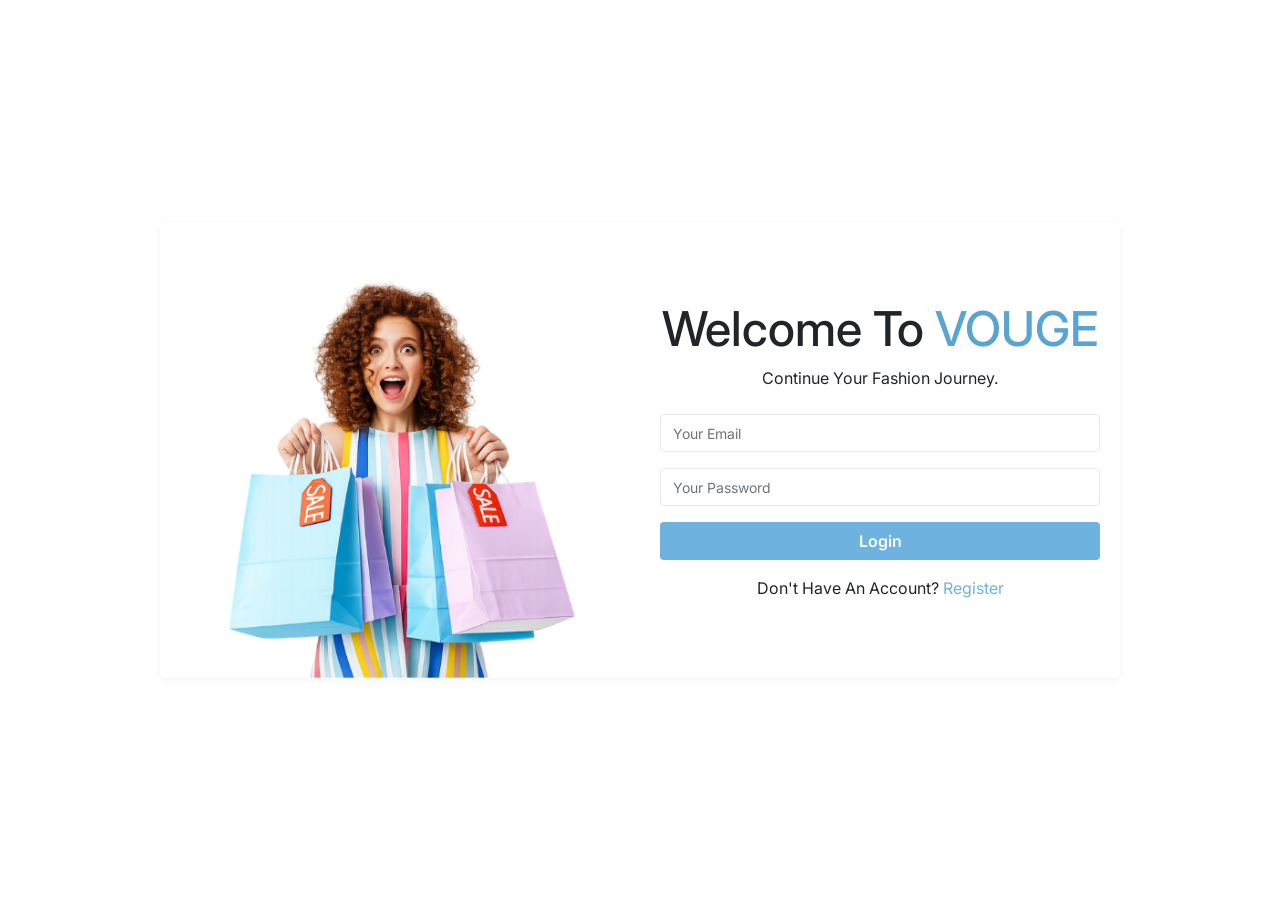
<file: login.html>
<!DOCTYPE html>
<html lang="en">
    <head>
        <meta charset="UTF-8">
        <meta name="viewport" content="width=device-width, initial-scale=1.0">
        <title>Login</title>
        <link rel="shortcut icon" href="images/shopping-bag.png" type="image/x-icon">
        <link rel="stylesheet" href="css/bootstrap.min.css">
        <link rel="stylesheet" href="css/all.min.css">
        <link rel="stylesheet" href="css/style.css">
        <link rel="preconnect" href="https://fonts.googleapis.com">
        <link rel="preconnect" href="https://fonts.gstatic.com" crossorigin>
        <link href="https://fonts.googleapis.com/css2?family=Inter:ital,opsz,wght@0,14..32,100..900;1,14..32,100..900&display=swap" rel="stylesheet">
    </head>
    <body>
        <section class="box w-75 m-auto rounded-3">
            <div class="container">
                <div class="row align-items-center">
                    <div class="col-md-6">
                        <div class="image-box">
                            <img src="images/shopping-image.png" class="img-fluid w-100" alt="shopping-image">
                        </div>
                    </div>
                    <div class="col-md-6">
                        <div class="form-box p-2 text-center text-capitalize mt-3">
                            <h2>Welcome to <span>VOUGE</span></h2>
                            <p class="mb-4">Continue your fashion journey.</p>
                            <div class="mb-3">
                                <input type="email" class="form-control" id="inputEmail" placeholder="Your Email">
                            </div>
                            <div class="mb-3">
                                <input type="password" class="form-control" id="inputPassword" placeholder="Your Password">
                            </div>
                            <p class="d-none text-danger" id="massage"></p>
                            <button class="btn" onclick="login()">Login</button>
                            <p class="mt-3">don't have an account? <a href="register.html">Register</a></p>
                        </div>
                    </div>
                </div>
            </div>
        </section>
        <script src="js/bootstrap.bundle.min.js"></script>
        <script src="js/script.js"></script>
    </body>
</html>
</file>
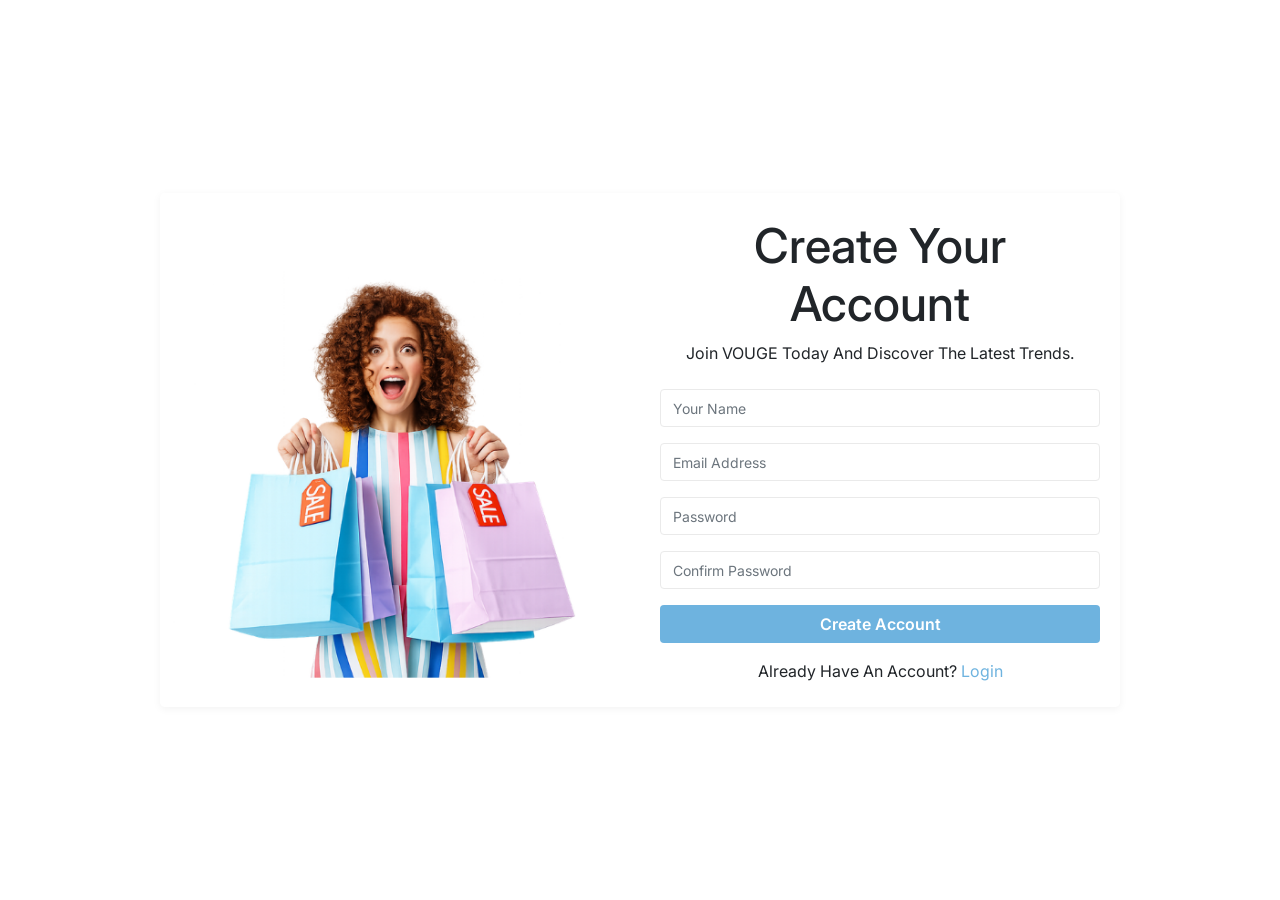
<file: register.html>
<!DOCTYPE html>
<html lang="en">
    <head>
        <meta charset="UTF-8">
        <meta name="viewport" content="width=device-width, initial-scale=1.0">
        <title>Register</title>
        <link rel="shortcut icon" href="images/shopping-bag.png" type="image/x-icon">
        <link rel="stylesheet" href="css/bootstrap.min.css">
        <link rel="stylesheet" href="css/all.min.css">
        <link rel="stylesheet" href="css/style.css">
        <link rel="preconnect" href="https://fonts.googleapis.com">
        <link rel="preconnect" href="https://fonts.gstatic.com" crossorigin>
        <link href="https://fonts.googleapis.com/css2?family=Inter:ital,opsz,wght@0,14..32,100..900;1,14..32,100..900&display=swap" rel="stylesheet">
    </head>
    <body>
        <section class="box w-75 m-auto rounded-3">
            <div class="container">
                <div class="row align-items-center">
                    <div class="col-md-6">
                        <div class="image-box">
                            <img src="images/shopping-image.png" class="img-fluid w-100" alt="shopping-image">
                        </div>
                    </div>
                    <div class="col-md-6">
                        <div class="form-box p-2 text-center text-capitalize  mt-3">
                            <h2>Create Your Account</h2>
                            <p class="mb-4">Join VOUGE today and discover the latest trends.</p>
                            <div class="mb-3">
                                <input type="text" class="form-control" id="inputName" placeholder="Your Name">
                            </div>
                            <div class="mb-3">
                                <input type="email" class="form-control" id="inputEmail" placeholder="Email Address">
                            </div>
                            <div class="mb-3">
                                <input type="password" class="form-control" id="inputPassword" placeholder="Password">
                            </div>
                            <div class="mb-3">
                                <input type="password" class="form-control" id="inputConfirmPassword" placeholder="Confirm Password">
                            </div>
                            <p class="d-none text-danger" id="massage"></p>
                            <button class="btn" onclick="register()">Create Account</button>
                            <p class="mt-3">Already have an account? <a href="login.html">login</a></p>
                        </div>
                    </div>
                </div>
            </div>
        </section>
        <script src="js/bootstrap.bundle.min.js"></script>
        <script src="js/script.js"></script>
    </body>
</html>
</file>
<file: css/style.css>
:root{
    --primary: #6eb3df;
    --primary-hover: #5AA4D4;
    --heading: #1A1A1A;
    --paragraph: #555555;
    --text-secondary: #191919;
    --white-text: #ffffff;
    --bg: #FFFFFF;
    --border: #EAEAEA;
}

::selection {
    background-color: var(--primary);
    color: var(--white-text);
}

body {
    font-family: "Inter", sans-serif;
    min-height: 100vh;
    display: flex;
    flex-direction: column;
    overflow: hidden;
}

a {
    text-decoration: none;
}

/*Login/Register*/
.box {
    box-shadow: 0 2px 8px rgba(0, 0, 0, 0.05);
}

.form-box h2 {
    font-size: 3rem;
}

.form-box h2 span {
    color: var(--primary-hover);
}

.form-control {
    border-color: var(--border);
}

.form-control:focus {
    border-color: var(--primary-hover);
    box-shadow: none !important;
}

.form-control::placeholder {
    font-size: .875rem;
}

.form-box button {
    width: 100%;
    background-color: var(--primary);
    color: var(--white-text);
    font-weight: 600;
    transition: .5s ease-in;
}

.form-box button:hover {
    background-color: var(--primary-hover);
    color: var(--white-text);
}

.form-box p a {
    color: var(--primary);
    transition: .6s ease-in;
}
 
.form-box p a:hover {
    color: var(--primary-hover);
    text-decoration: underline;
}

@media (max-width: 1200px) {
    .form-box h2 {
        font-size: 2rem;
    }
}
/*Login/Register*/
/****************/
/*header*/
header .upper-header {
    border-bottom: 1px solid var(--border);
}

header .upper-header p {
    color: var(--paragraph);
    font-size: .875rem;
    animation: move 6s linear infinite;
}

@keyframes move {
    from { transform: translateX(-100%); }
    to { transform: translateX(100%); }
}
/*navbar*/
.navbar-brand {
    color: var(--heading) !important;
    font-weight: bold;
    font-size: 1.875rem;
}

.tagline {
    color: #808080;
    font-size: .875rem;
    font-family: "Raleway", sans-serif;
    letter-spacing: 5%;
}

.nav-link {
    color: var(--text-secondary);
    margin-inline: 0.63rem;
    font-weight: 500;
}

.nav-link:hover {
    color: var(--primary-hover);
}

.navbar-toggler {
    border: 2px solid var(--border);
}

.navbar-toggler:focus {
    box-shadow: none;
}

.group .links a {
    color: var(--white-text);
    border-radius: 8px;
    padding: 12px 18px;
    border: 1px solid transparent;
    transition: .5s ease-in;
}

.group .links a:first-child {
    background-color: var(--heading);
}

.group .links a:last-child {
    background-color: var(--primary);
}

.group .links a:first-child:hover {
    background: transparent;
    color: var(--heading);
    border-color: var(--heading);
}

.group .links a:last-child:hover {
    background: transparent;
    color: var(--primary);
    border-color: var(--primary);
}

@media (max-width: 992px) {
    .group {
        margin-top: 20px;
    }
}
/*navbar*/
/*header*/
/****************/
</file>
